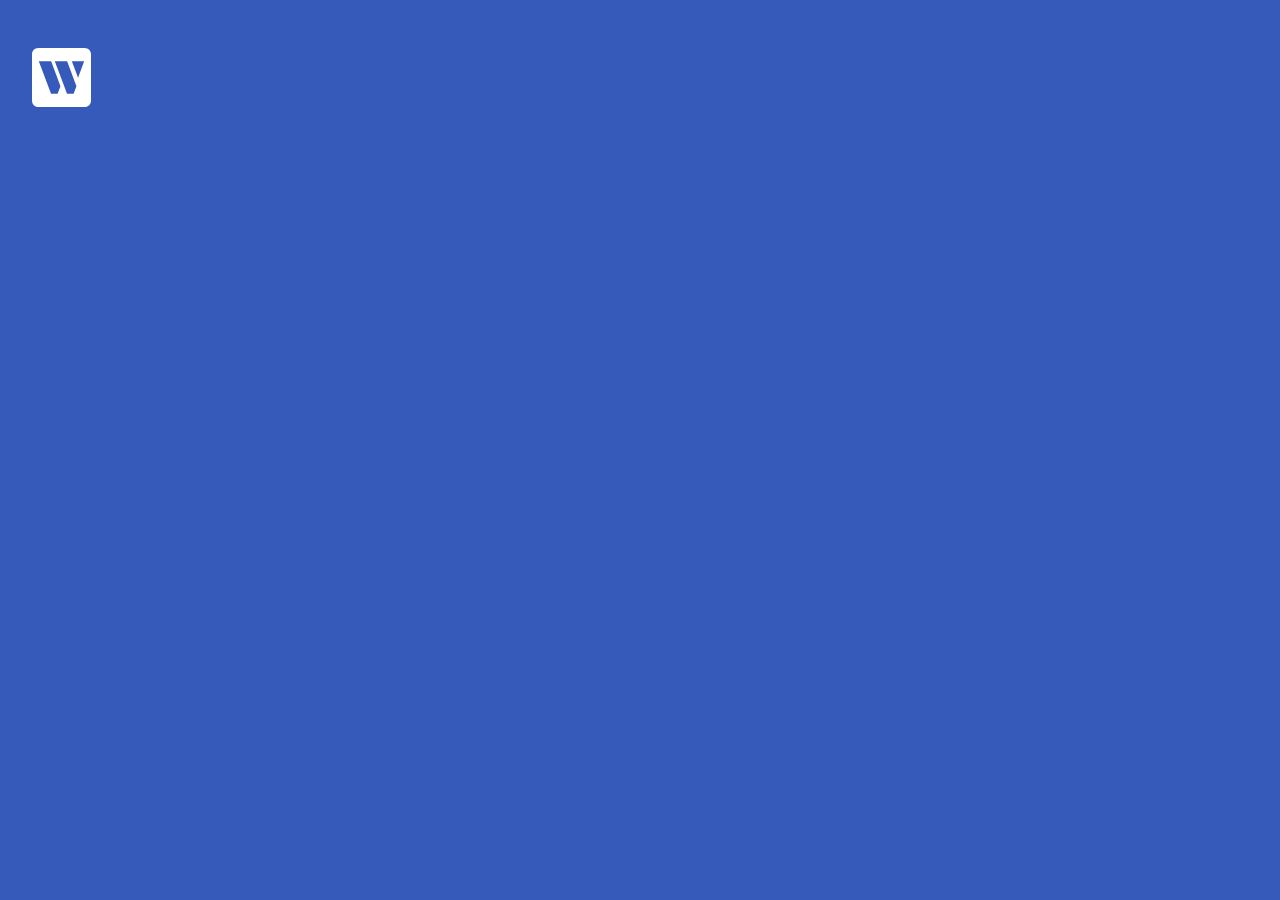
<file: client/index.html>
<!DOCTYPE html>
<html lang="en">

<head>
    <meta charset="UTF-8">
    <meta http-equiv="X-UA-Compatible" content="IE=edge">
    <meta name="viewport" content="width=device-width, initial-scale=1.0">
    <title>WishList</title>
    <link rel="stylesheet" href="style/index.css">
    <script src="scripts/director.min.js" defer></script>
    <script src="scripts/index.js" type="module"></script>
</head>

<body class="body">
    <header class="header">
        <div class="container header__container">
            <a href="/">
                <img clas="header__logo" src="img/logo.svg" alt="wishlist logo as W">
            </a>
            <nav class="header__nav nav">

            </nav>

        </div>
    </header>

    <main class="app">



    </main>
</body>

</html>
</file>
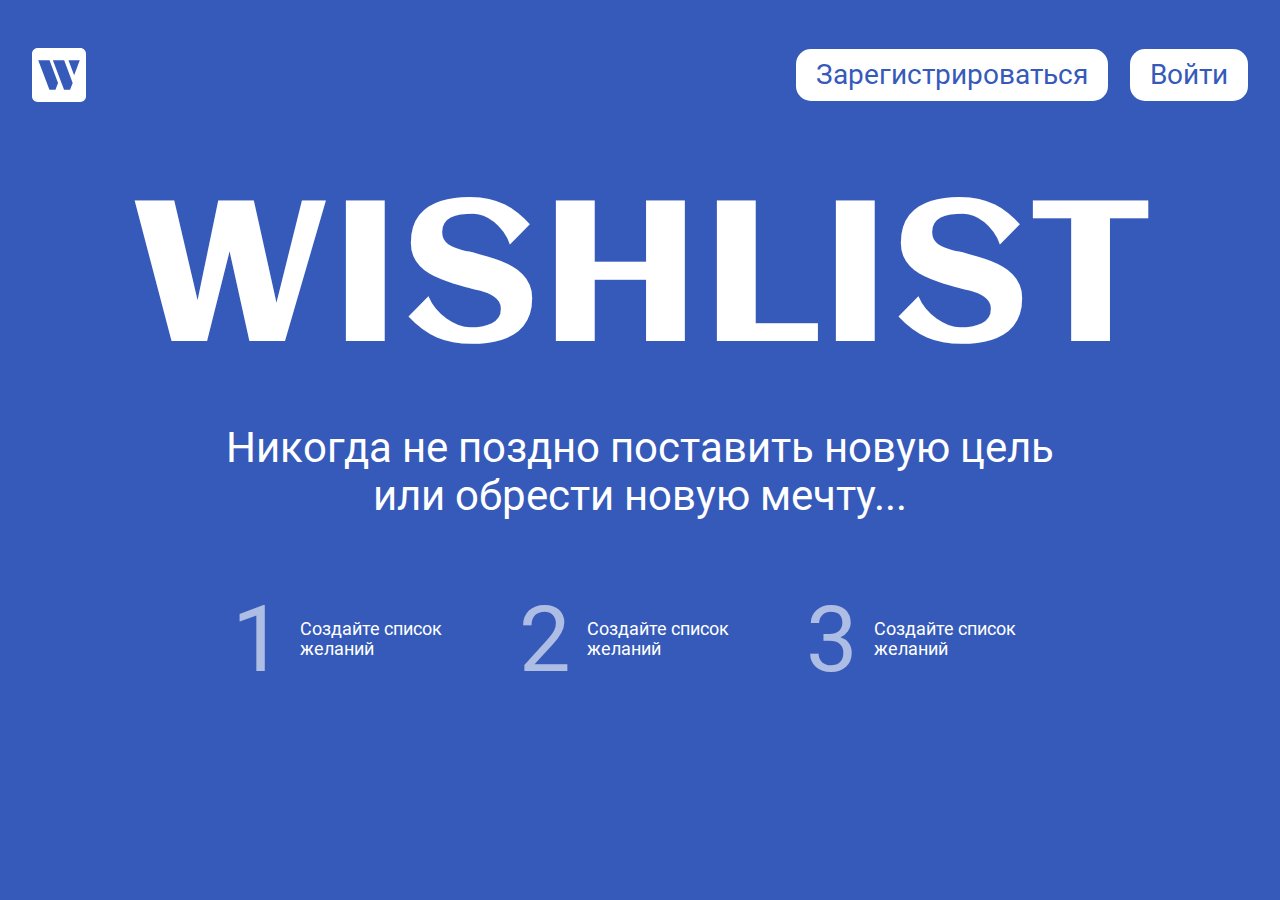
<file: WishList-master/index.html>
<!DOCTYPE html>
<html lang="ru">

<head>
  <meta charset="UTF-8">
  <meta http-equiv="X-UA-Compatible" content="IE=edge">
  <meta name="viewport" content="width=device-width, initial-scale=1.0">
  <title>WishList - список моих желаний</title>

  <link rel="stylesheet" href="style/index.css">

  <script src="scripts/director.min.js" defer></script>
  <script src="scripts/index.js" type="module"></script>
</head>

<body class="body">
  <header class="header">
    <div class="container header__container">
      <a href="/">
        <img class="header__logo" src="img/logo.svg" alt="логотип сервиса wishlist в виде буквы W">
      </a>

      <nav class="header__nav nav">
      </nav>
    </div>
  </header>

  <main class="app"></main>
</body>

</html>
</file>
<file: client/style/index.css>
@import 'normalize.css';
@import 'fonts.css';
@import 'style.css';
@import 'header.css';
@import 'nav.css';
@import 'burger.css';
@import 'hero.css';
@import 'steps.css';
@import 'wishlist.css';
@import 'profile.css';
@import 'categories.css';
@import 'item.css';
@import 'edit.css';
@import 'modal.css';
</file>
<file: WishList-master/style/index.css>
@import 'normalize.css';
@import 'fonts.css';
@import 'style.css';
@import 'header.css';
@import 'nav.css';
@import 'burger.css';
@import 'hero.css';
@import 'steps.css';
@import 'wishlist.css';
@import 'profile.css';
@import 'categories.css';
@import 'item.css';
@import 'edit.css';
@import 'modal.css';
</file>
